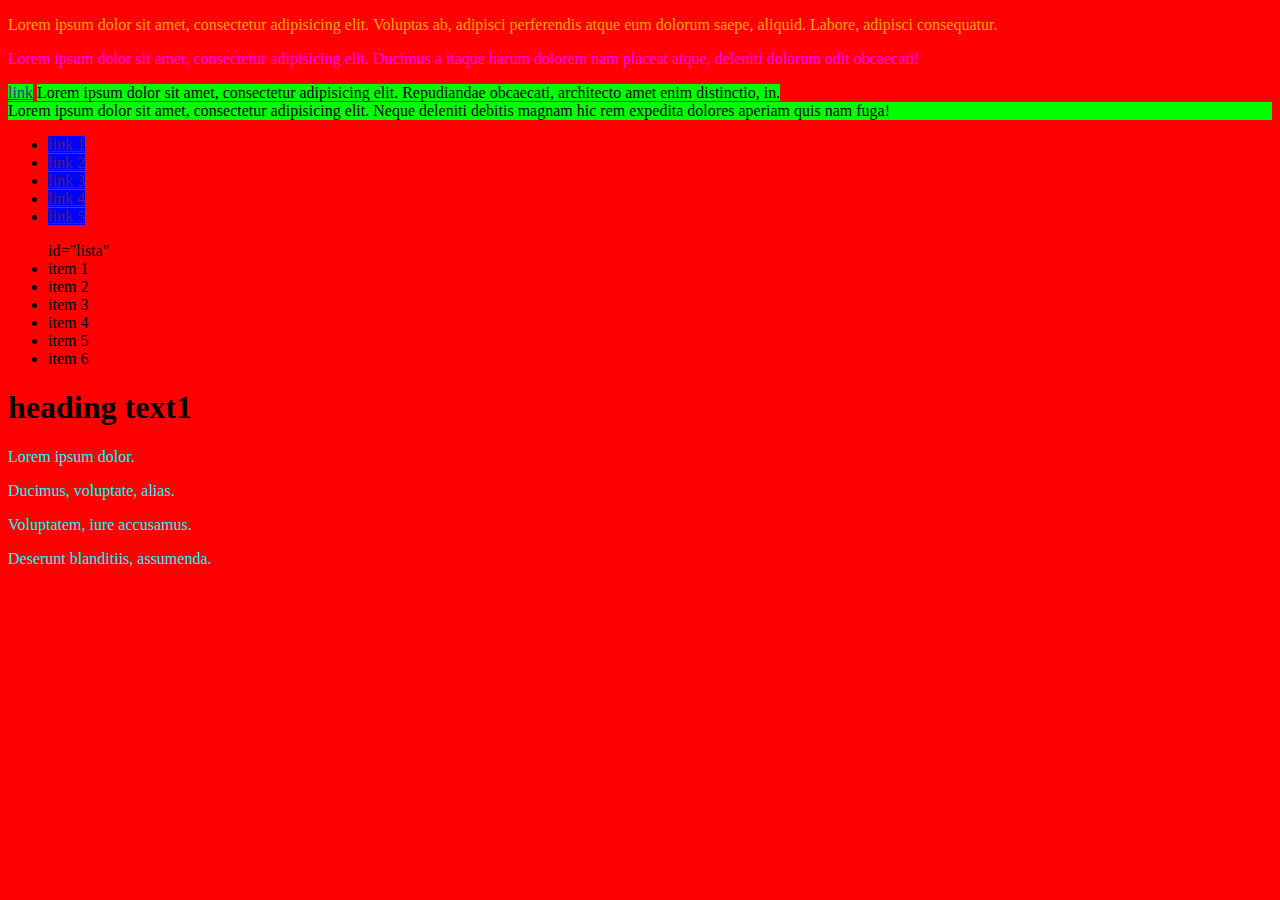
<file: 1-podstawowe selektory-css/index.html>
<!DOCTYPE html>
<html lang="en">
<head>
    <meta charset="UTF-8">
    <title>Document</title>
    <link rel="stylesheet" href="css/style.css">
</head>
<body>
    
    <p>Lorem ipsum dolor sit amet, consectetur adipisicing elit. Voluptas ab, adipisci perferendis atque eum dolorum saepe, aliquid. Labore, adipisci consequatur.
    </p>
    
    <p id="paragraf">Lorem ipsum dolor sit amet, consectetur adipisicing elit. Ducimus a itaque harum dolorem nam placeat atque, deleniti dolorum odit obcaecati!</p>
   
    
    
    <a href="">link</a>
    <span>Lorem ipsum dolor sit amet, consectetur adipisicing elit. Repudiandae obcaecati, architecto amet enim distinctio, in.</span>
    <div>Lorem ipsum dolor sit amet, consectetur adipisicing elit. Neque deleniti debitis magnam hic rem expedita dolores aperiam quis nam fuga!</div>
    
    
    <ul>
        <li><a href="">link 1</a></li>
        <li><a href="">link 2</a></li>
        <li><a href="">link 3</a></li>
        <li><a href="">link 4</a></li>
        <li><a href="">link 5</a></li>
    </ul>
    
    <ul> id="lista"
        <li class="list-item">item 1</li>
        <li class="list-item">item 2</li>
        <li class="list-item">item 3</li>
        <li class="list-item">item 4</li>
        <li class="list-item">item 5</li>
        <li class="list-item last">item 6</li>
    </ul>
    
    
    
    <header>
        <h1>heading text1</h1>
        <p>Lorem ipsum dolor.</p>
        <p>Ducimus, voluptate, alias.</p>
        <p>Voluptatem, iure accusamus.</p>
        <p>Deserunt blanditiis, assumenda.</p>
    </header>
</body>
</html>
</file>
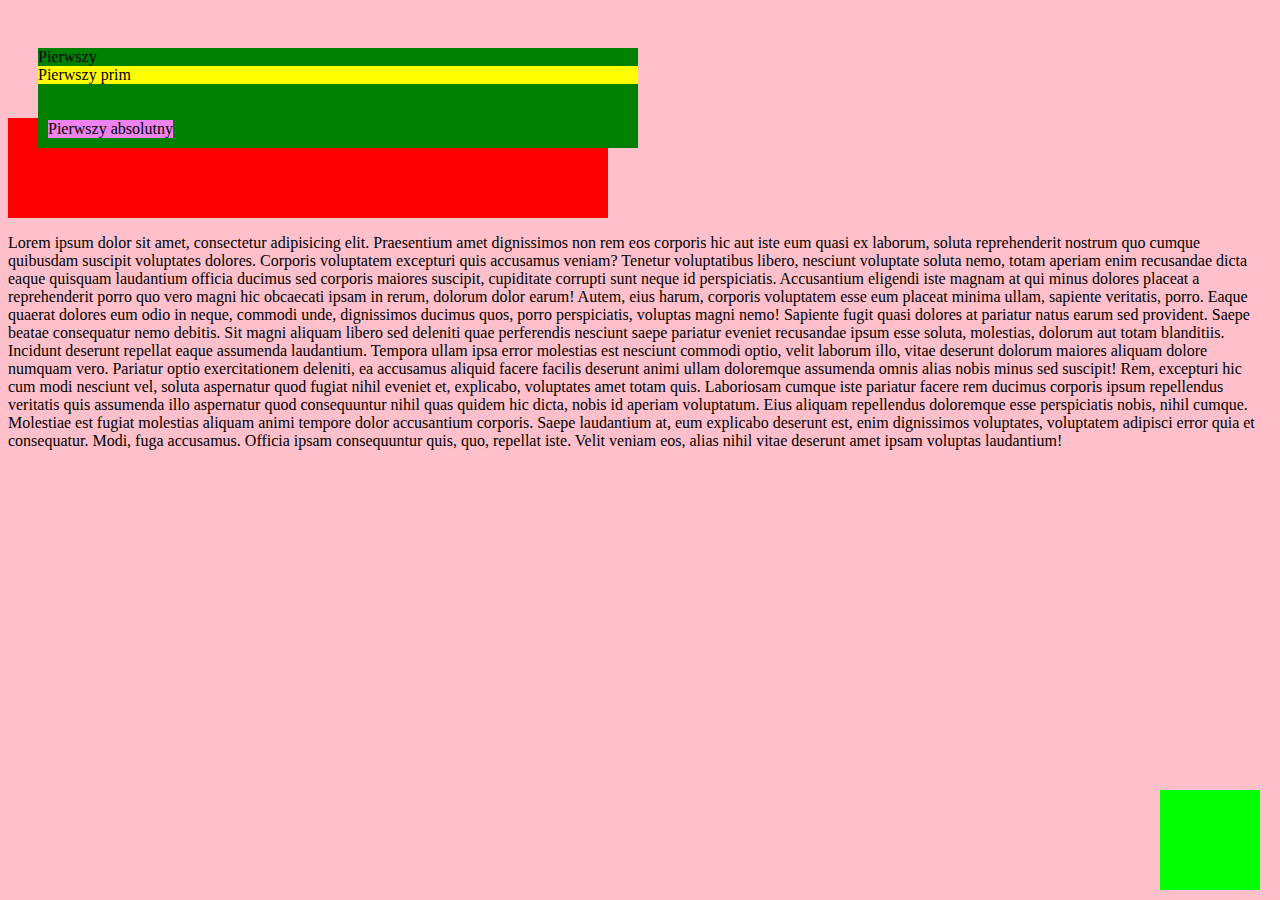
<file: 2-pozycjonowanie-elementow-css/index.html>
<!DOCTYPE html>
<html lang="en">

<head>
    <meta charset="UTF-8">
    <title>Document</title>

    <link rel="stylesheet" href="css/style.css">


</head>

<body>


    <div id="pierwszy">Pierwszy
        <div id="pierwszy-prim">Pierwszy prim
            <div id=pierwszy-absolutny> Pierwszy absolutny
            </div>
        </div>
    </div>

    <div id="drugi">

    </div>





    <div id="trzeci"></div>
    <p>Lorem ipsum dolor sit amet, consectetur adipisicing elit. Praesentium amet dignissimos non rem eos corporis hic aut iste eum quasi ex laborum, soluta reprehenderit nostrum quo cumque quibusdam suscipit voluptates dolores. Corporis voluptatem excepturi quis accusamus veniam? Tenetur voluptatibus libero, nesciunt voluptate soluta nemo, totam aperiam enim recusandae dicta eaque quisquam laudantium officia ducimus sed corporis maiores suscipit, cupiditate corrupti sunt neque id perspiciatis. Accusantium eligendi iste magnam at qui minus dolores placeat a reprehenderit porro quo vero magni hic obcaecati ipsam in rerum, dolorum dolor earum! Autem, eius harum, corporis voluptatem esse eum placeat minima ullam, sapiente veritatis, porro. Eaque quaerat dolores eum odio in neque, commodi unde, dignissimos ducimus quos, porro perspiciatis, voluptas magni nemo! Sapiente fugit quasi dolores at pariatur natus earum sed provident. Saepe beatae consequatur nemo debitis. Sit magni aliquam libero sed deleniti quae perferendis nesciunt saepe pariatur eveniet recusandae ipsum esse soluta, molestias, dolorum aut totam blanditiis. Incidunt deserunt repellat eaque assumenda laudantium. Tempora ullam ipsa error molestias est nesciunt commodi optio, velit laborum illo, vitae deserunt dolorum maiores aliquam dolore numquam vero. Pariatur optio exercitationem deleniti, ea accusamus aliquid facere facilis deserunt animi ullam doloremque assumenda omnis alias nobis minus sed suscipit! Rem, excepturi hic cum modi nesciunt vel, soluta aspernatur quod fugiat nihil eveniet et, explicabo, voluptates amet totam quis. Laboriosam cumque iste pariatur facere rem ducimus corporis ipsum repellendus veritatis quis assumenda illo aspernatur quod consequuntur nihil quas quidem hic dicta, nobis id aperiam voluptatum. Eius aliquam repellendus doloremque esse perspiciatis nobis, nihil cumque. Molestiae est fugiat molestias aliquam animi tempore dolor accusantium corporis. Saepe laudantium at, eum explicabo deserunt est, enim dignissimos voluptates, voluptatem adipisci error quia et consequatur. Modi, fuga accusamus. Officia ipsam consequuntur quis, quo, repellat iste. Velit veniam eos, alias nihil vitae deserunt amet ipsam voluptas laudantium!</p>

</body>

</html>
</file>
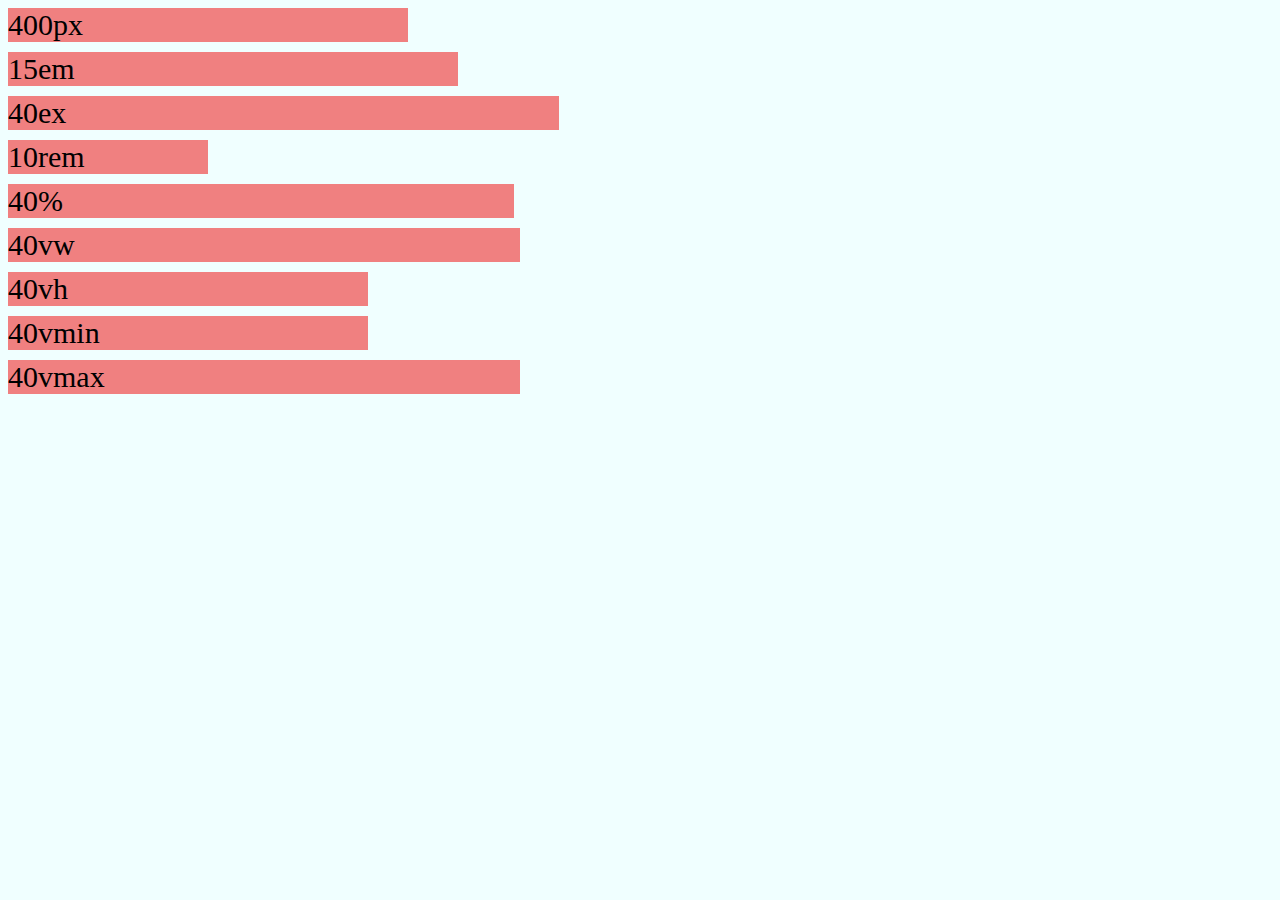
<file: 3-jednostki-miary/index.html>
<!DOCTYPE html>
<html lang="en">
<head>
    <meta charset="UTF-8">
    <title>Document</title>
    <link rel="stylesheet" href="css/style.css">
</head>


<body>
    <div id="container">
        <div id="pixel">400px</div>
        <div id="em">15em</div>
        <div id="ex">40ex</div>
        <div id="rem">10rem</div>
        <div id="procent">40%</div>
        <div id="vw">40vw</div>
        <div id="vh">40vh</div>
        <div id="vmin">40vmin</div>
        <div id="vmax">40vmax</div>
    </div>
</body>
</html>
</file>
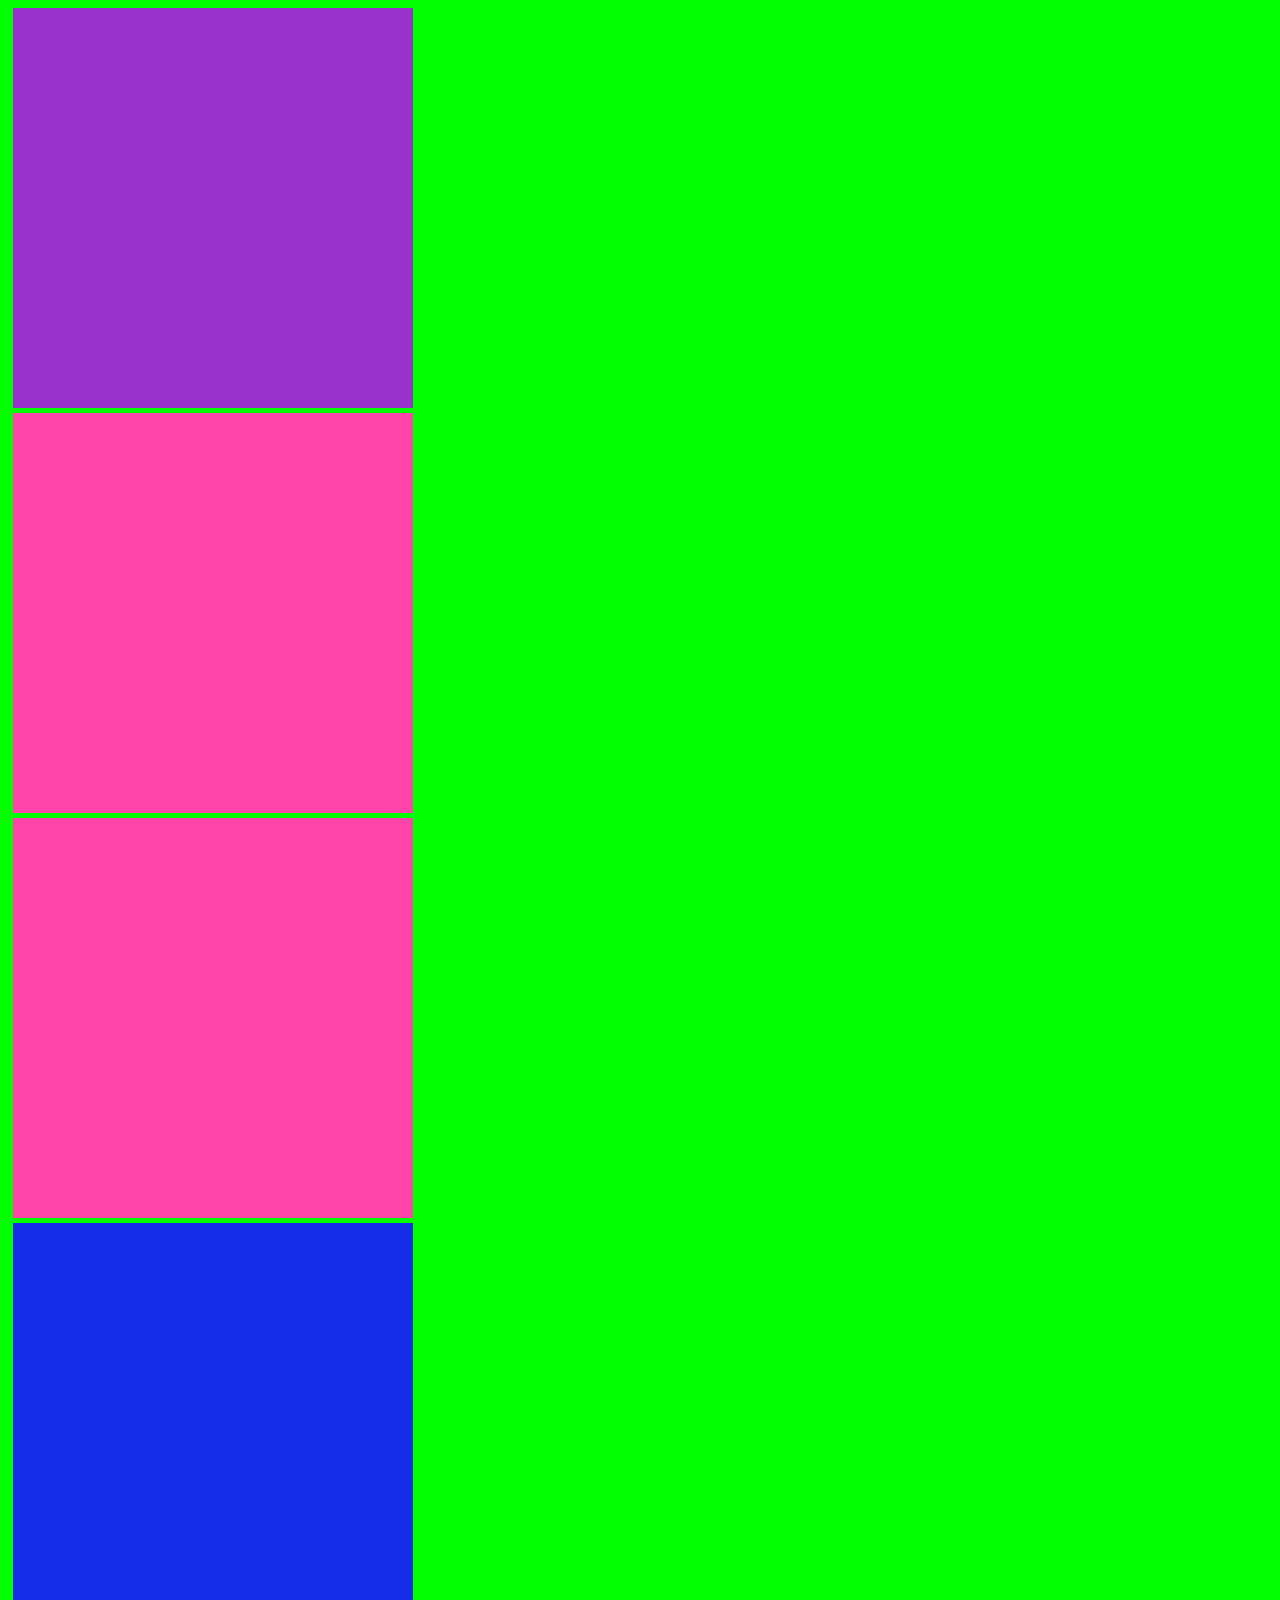
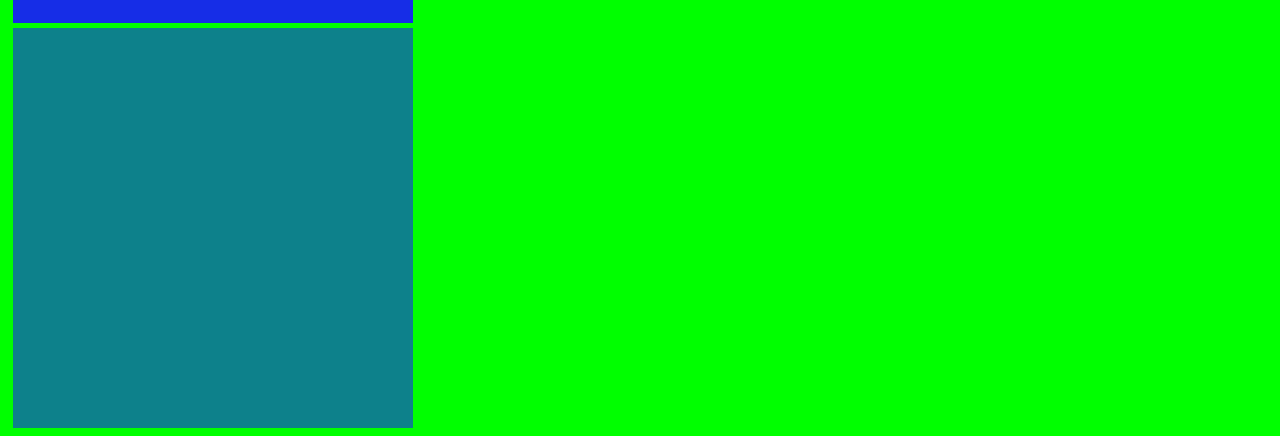
<file: 4-kolory-css/index.html>
<!DOCTYPE html>
<html lang="en">
<head>
    <meta charset="UTF-8">
    <title>Document</title>
    <link rel="stylesheet" href="css/style.css">
    
</head>
<body>
    <div id="predefiniowane"></div>
    <div id="hex"></div>
    <div id="hex-skrocony"></div>
    <div id="rgb"></div>
    <div id="rgba"></div>
</body>
</html>
</file>
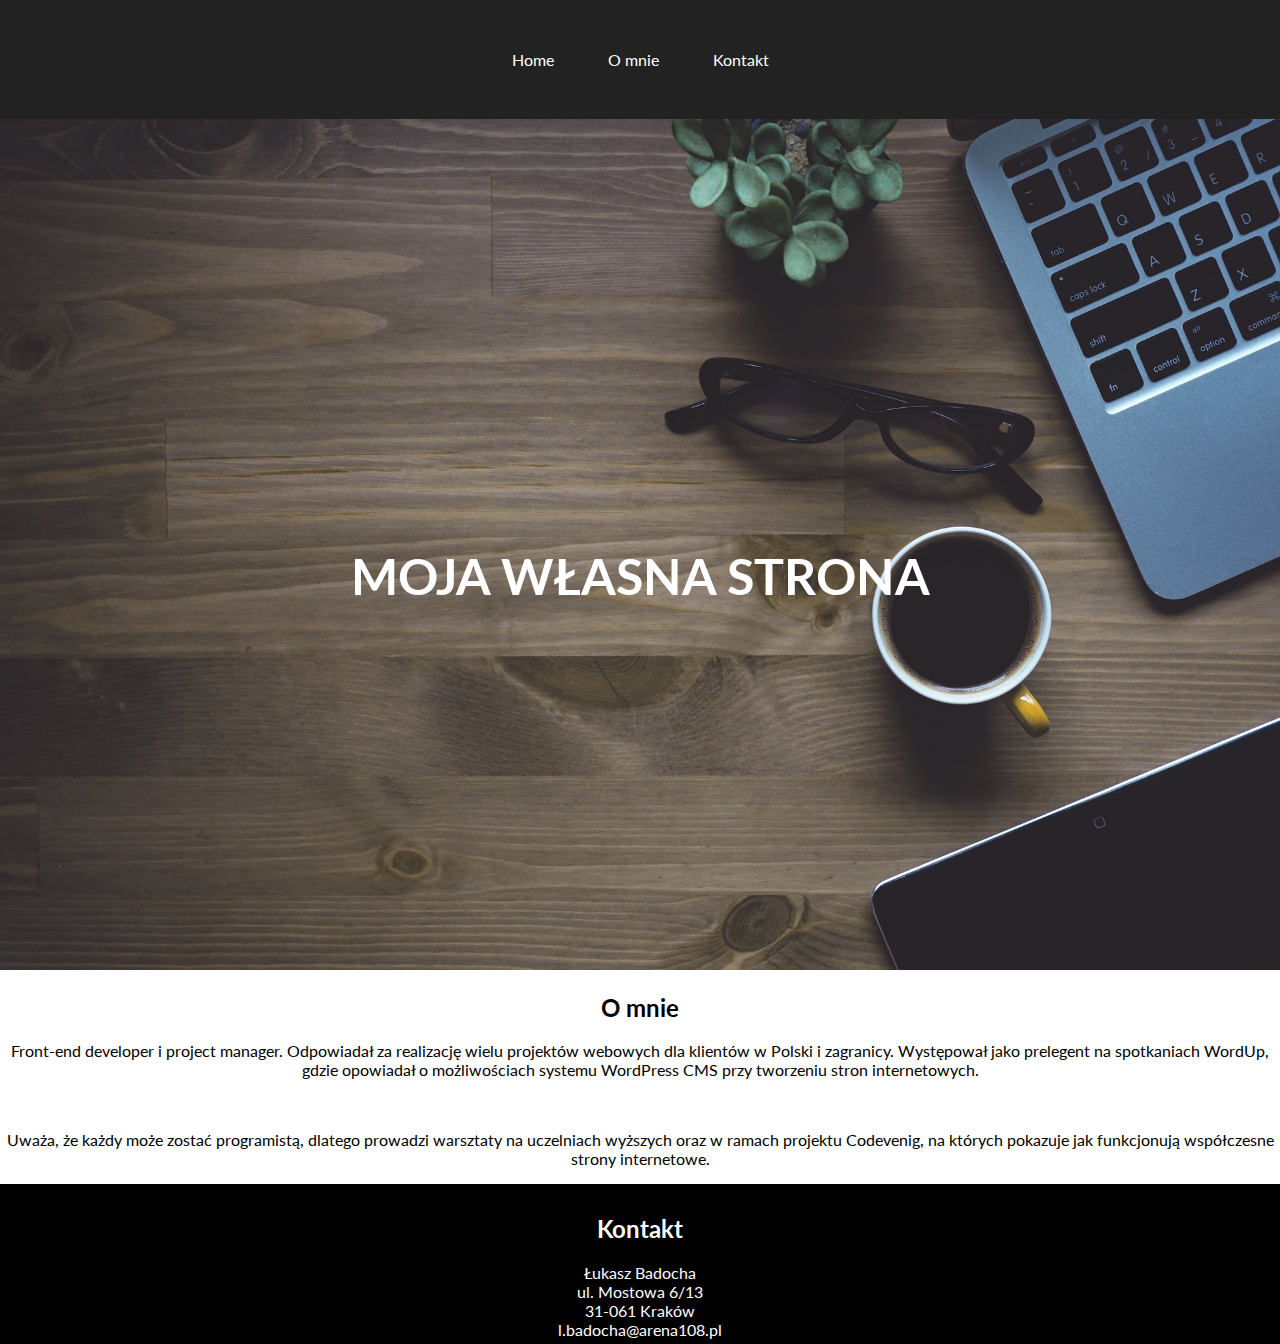
<file: warsztaty-z css-style-strona/index.html>
<!DOCTYPE html>
<html lang="pl">

<head>
    <meta charset="UTF-8">
    <title>Warsztaty - HTML5 w praktyce</title>
    <link href='http://fonts.googleapis.com/css?family=Lato&subset=latin,latin-ext' rel='stylesheet' type='text/css'>
    <link rel="stylesheet" href="css/style.css">
</head>

<body>


    <nav id="menu">
        <ul>
            <li class="menu-item"><a href="#">Home</a></li>
            <li class="menu-item"><a href="#about">O mnie</a></li>
            <li class="menu-item"><a href="#contact">Kontakt</a></li>
        </ul>
    </nav>


    <header id="header">
        <img src="img/header-background.jpg" alt="Zdjęcie nagłówkowe">
        <h1 id="main-header-text">
            Moja własna strona
        </h1>
    </header>

    <section id="about">
        <h2 id="about-header">
            O mnie
        </h2>
        <p>Front-end developer i project manager. Odpowiadał za realizację wielu projektów webowych dla klientów w Polski i zagranicy. Występował jako prelegent na spotkaniach WordUp, gdzie opowiadał o możliwościach systemu WordPress CMS przy tworzeniu stron internetowych.</p>
        <br />

        <p> Uważa, że każdy może zostać programistą, dlatego prowadzi warsztaty na uczelniach wyższych oraz w ramach projektu Codevenig, na których pokazuje jak funkcjonują współczesne strony internetowe.</p>

    </section>


    <footer id="contact">
        <h2>Kontakt</h2>
        Łukasz Badocha<br /> ul. Mostowa 6/13<br /> 31-061 Kraków<br />
        <a href="http:l.badocha@arena108.pl">l.badocha@arena108.pl</a>

<div id="circle"></div>


    </footer>

</body>

</html>
</file>
<file: 1-podstawowe selektory-css/css/style.css>
body {
    background-color: red;
}



p{color:orange;}

#paragraf{color: fuchsia}


a,span,div{background-color: lime}

li>a{background-color: gold}

ul a {background-color: blue}

h1 + p{
    color:pink
}

h1~p{
    color:aqua
}

ul#lista>li:not(.last){background-color: beige;}

ul#lista>li:nth-child(3){background-color: red;}
</file>
<file: 2-pozycjonowanie-elementow-css/css/style.css>
body {
    background-color: pink;
}

#pierwszy {
    background-color: green;
    width: 600px;
    height: 100px;
    margin-bottom: 10px;

    position: relative;
    top: 40px;
    left: 30px;
}

#drugi {
    background-color: red;
    width: 600px;
    height: 100px;
    top: 50px;
}


#trzeci {
    background-color: lime;
    width: 100px;
    height: 100px;

    position: fixed;
    bottom: 10px;
    right: 20px;

}


#pierwszy-prim {
    background-color: yellow;
    
}

#pierwszy-absolutny {
    background-color: violet;
    margin:5px;
    position: absolute;
    bottom: 5px;
    left: 5px;
}
</file>
<file: 3-jednostki-miary/css/style.css>
html {
    font-size: 20px;
}



body {
    background-color: azure;
}

#container {
    font-size: 30px;

}

#container > div {
    background-color: lightcoral;
    margin-bottom: 10px;
}

#pixel {
    width: 400px;
}

#em {
    width: 15em;
}
#ex {
    width: 40ex;
}
#rem {
    width: 10rem;
}
#procent {
    width: 40%;
}
#vw {
    width: 40vw;
}

#vh {
    width: 40vh;
}
#vmin {
    width: 40vmin;
}  
#vmax {
    width: 40vmax;
}
</file>
<file: 4-kolory-css/css/style.css>
body {
    background-color: lime;
}

div {
    width: 400px;
    height: 400px;
    margin: 5px
}
#predefiniowane {
    background-color: darkorchid
}
#hex {
    background-color: #ff44AA
}
#hex-skrocony {
    background-color: #F4A
}
#rgb {
    background-color: rgb(22,45,231);
}
#rgba {
    background-color: rgb(22,45,231,0.6);
</file>
<file: warsztaty-z css-style-strona/css/style.css>
/*generalne style*/

body {
    margin: 0;
    font-family: 'Lato', 'sans-serif';
}
a {
    text-decoration: none;
    color: white;
}


/*nawigacje*/

nav#menu {
    text-align: center;
    background-color: #222;
}

nav#menu > ul {
    padding: 25px;
    margin: 0;
}

nav#menu > ul > li {
    display: inline-block;
    padding: inherit;
}

nav#menu > ul > li > a {
  color: #fff;   
}







/*header*/
header#header {
    position: relative;
}
header#header >img {
    width: 100%;
}
header#header> h1 {
    position: absolute;
    top: 50%;
    left: 0;
    right: 0;
    margin: 0 auto;
    color:#fff;
    text-transform: uppercase;
    font-size: 50px;
    text-align: center;
    
}
    
/*section-o-mnie*/
section {
    text-align: center;
}


/*footer*/

footer {
    background-color: black;
    color: white;
    padding-top: 10px;
    padding-bottom: 5px;
}

footer#contact {
    text-align: center; 
}
</file>
